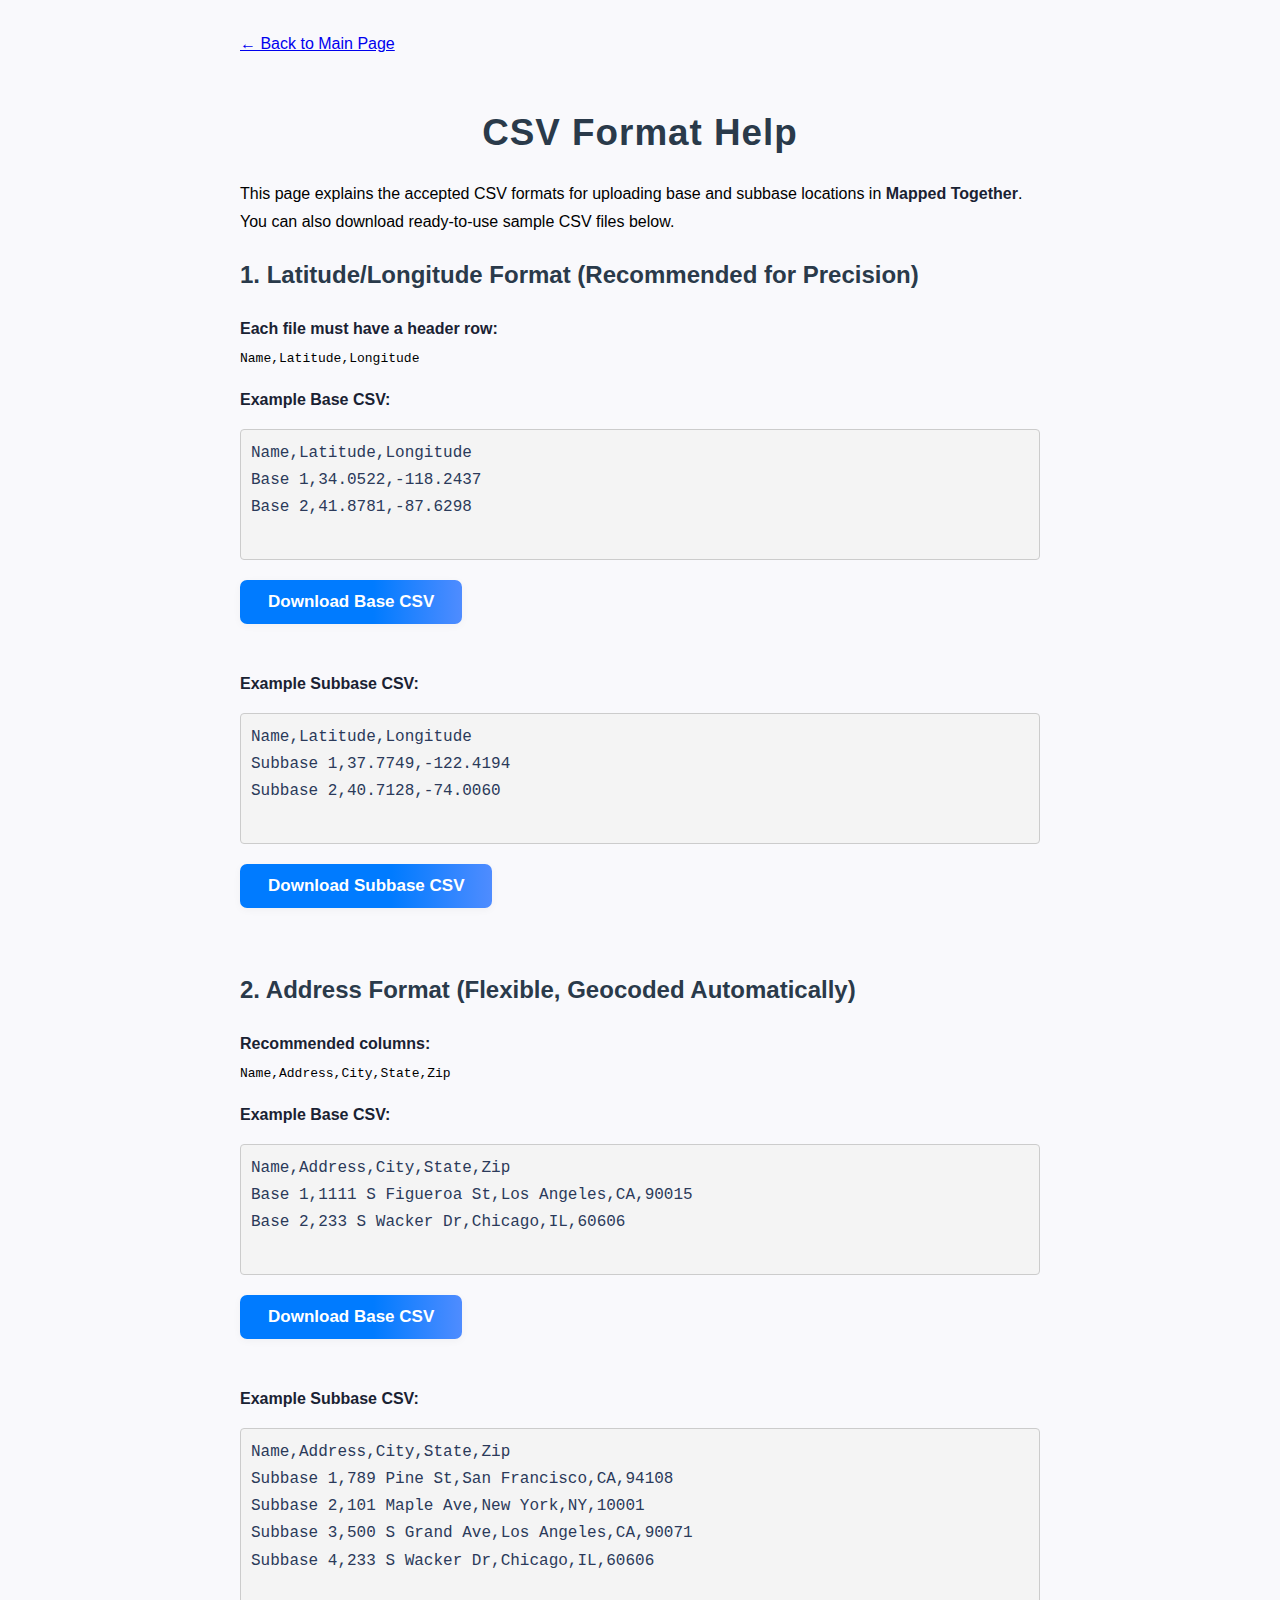
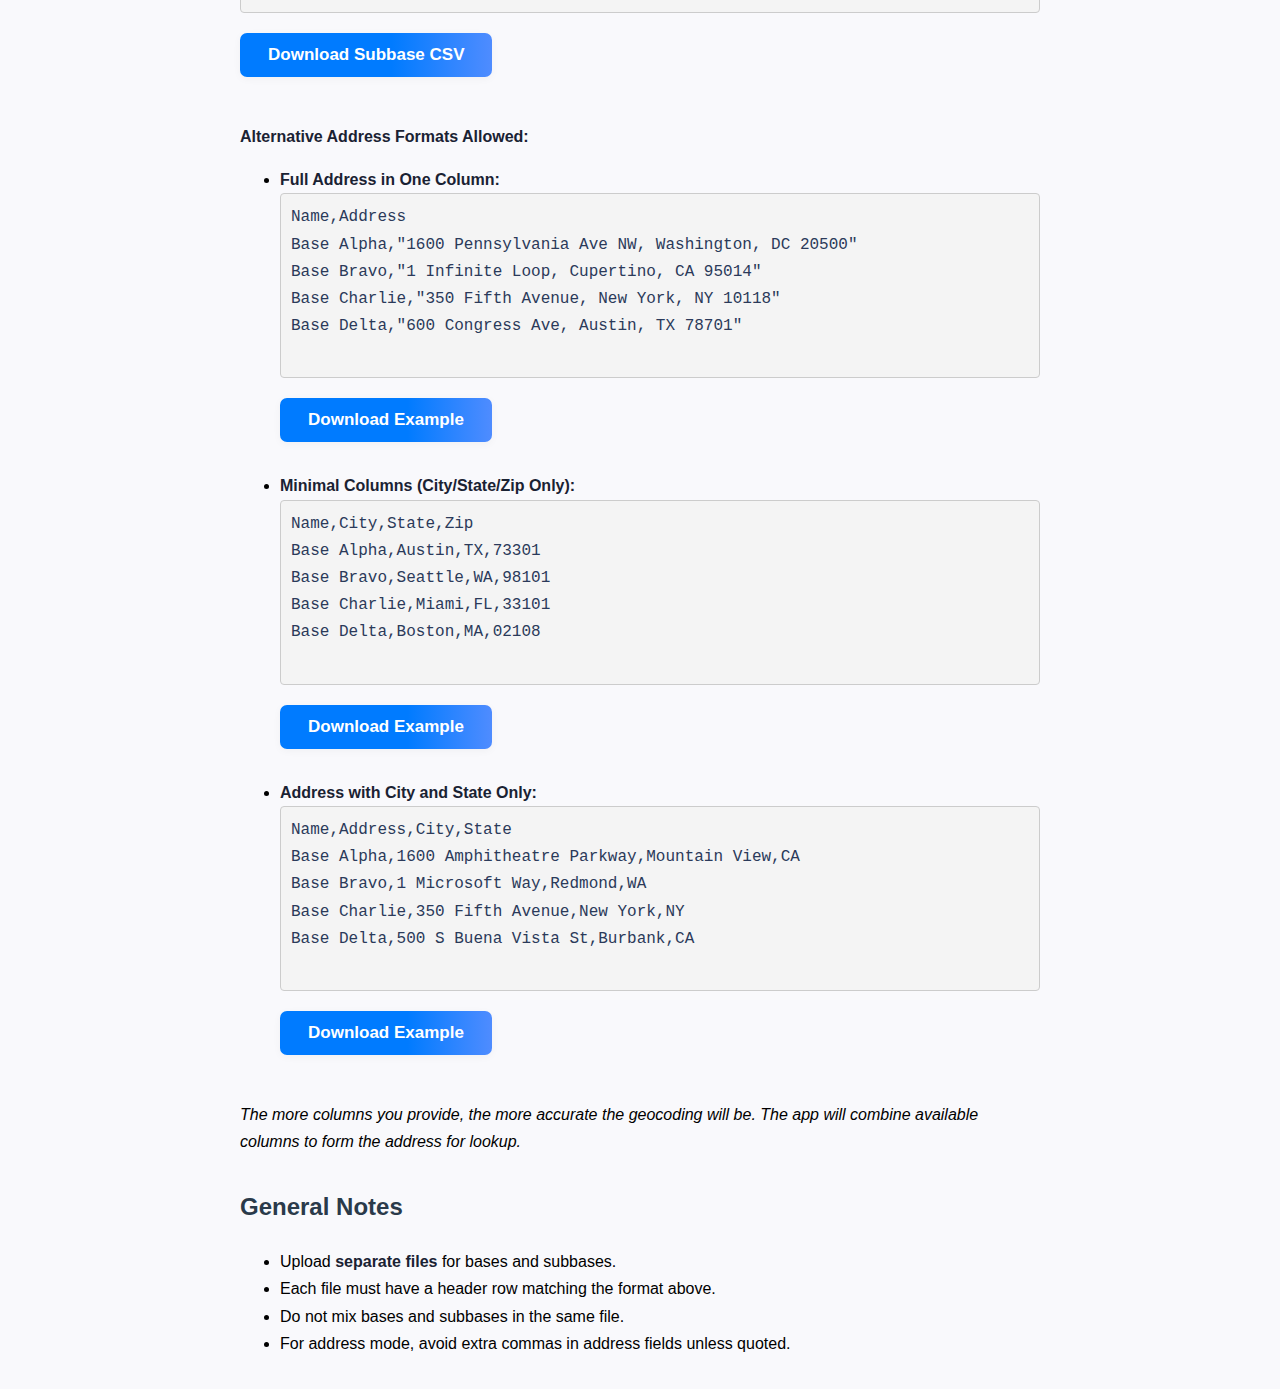
<file: csvhelp.html>
<!DOCTYPE html>
<html lang="en">
<head>
  <meta charset="UTF-8" />
  <meta name="viewport" content="width=device-width, initial-scale=1" />
  <title>CSV Format Help - Mapped Together</title>
  <link rel="stylesheet" href="styles.css" />
  <style>
    body { max-width: 800px; margin: 30px auto; font-family: Arial, sans-serif; background: #f9f9fc; }
    h1, h2 { color: #2a3a4a; }
    pre { background: #f4f4f4; border: 1px solid #ccc; padding: 10px; border-radius: 4px; overflow-x: auto; }
    .sample-btn { margin: 10px 0 30px 0; }
    .back-link { display: inline-block; margin-bottom: 20px; }
    .format-section { margin-bottom: 32px; }
    ul { margin-top: 0; }
  </style>
</head>
<body>
  <a href="index.html" class="back-link">&larr; Back to Main Page</a>
  <h1>CSV Format Help</h1>
  <p>
    This page explains the accepted CSV formats for uploading base and subbase locations in <strong>Mapped Together</strong>. You can also download ready-to-use sample CSV files below.
  </p>

  <div class="format-section">
    <h2>1. Latitude/Longitude Format (Recommended for Precision)</h2>
    <p>
      <strong>Each file must have a header row:</strong>
      <br>
      <code>Name,Latitude,Longitude</code>
    </p>
    <p>
      <strong>Example Base CSV:</strong>
      <pre id="latlon-base">
Name,Latitude,Longitude
Base 1,34.0522,-118.2437
Base 2,41.8781,-87.6298
      </pre>
      <button class="sample-btn" onclick="downloadSample('latlon-base')">Download Base CSV</button>
    </p>
    <p>
      <strong>Example Subbase CSV:</strong>
      <pre id="latlon-subbase">
Name,Latitude,Longitude
Subbase 1,37.7749,-122.4194
Subbase 2,40.7128,-74.0060
      </pre>
      <button class="sample-btn" onclick="downloadSample('latlon-subbase')">Download Subbase CSV</button>
    </p>
  </div>

  <div class="format-section">
    <h2>2. Address Format (Flexible, Geocoded Automatically)</h2>
    <p>
      <strong>Recommended columns:</strong>
      <br>
      <code>Name,Address,City,State,Zip</code>
    </p>
    <p>
      <strong>Example Base CSV:</strong>
      <pre id="address-base">
Name,Address,City,State,Zip
Base 1,1111 S Figueroa St,Los Angeles,CA,90015
Base 2,233 S Wacker Dr,Chicago,IL,60606
      </pre>
      <button class="sample-btn" onclick="downloadSample('address-base')">Download Base CSV</button>
    </p>
    <p>
      <strong>Example Subbase CSV:</strong>
      <pre id="address-subbase">
Name,Address,City,State,Zip
Subbase 1,789 Pine St,San Francisco,CA,94108
Subbase 2,101 Maple Ave,New York,NY,10001
Subbase 3,500 S Grand Ave,Los Angeles,CA,90071
Subbase 4,233 S Wacker Dr,Chicago,IL,60606
      </pre>
      <button class="sample-btn" onclick="downloadSample('address-subbase')">Download Subbase CSV</button>
    </p>
    <p>
      <strong>Alternative Address Formats Allowed:</strong>
      <ul>
        <li>
          <strong>Full Address in One Column:</strong>
          <pre id="address-full">
Name,Address
Base Alpha,"1600 Pennsylvania Ave NW, Washington, DC 20500"
Base Bravo,"1 Infinite Loop, Cupertino, CA 95014"
Base Charlie,"350 Fifth Avenue, New York, NY 10118"
Base Delta,"600 Congress Ave, Austin, TX 78701"
          </pre>
          <button class="sample-btn" onclick="downloadSample('address-full')">Download Example</button>
        </li>
        <li>
          <strong>Minimal Columns (City/State/Zip Only):</strong>
          <pre id="address-minimal">
Name,City,State,Zip
Base Alpha,Austin,TX,73301
Base Bravo,Seattle,WA,98101
Base Charlie,Miami,FL,33101
Base Delta,Boston,MA,02108
          </pre>
          <button class="sample-btn" onclick="downloadSample('address-minimal')">Download Example</button>
        </li>
        <li>
          <strong>Address with City and State Only:</strong>
          <pre id="address-citystate">
Name,Address,City,State
Base Alpha,1600 Amphitheatre Parkway,Mountain View,CA
Base Bravo,1 Microsoft Way,Redmond,WA
Base Charlie,350 Fifth Avenue,New York,NY
Base Delta,500 S Buena Vista St,Burbank,CA
          </pre>
          <button class="sample-btn" onclick="downloadSample('address-citystate')">Download Example</button>
        </li>
      </ul>
      <em>
        The more columns you provide, the more accurate the geocoding will be. The app will combine available columns to form the address for lookup.
      </em>
    </p>
  </div>

  <div class="format-section">
    <h2>General Notes</h2>
    <ul>
      <li>Upload <strong>separate files</strong> for bases and subbases.</li>
      <li>Each file must have a header row matching the format above.</li>
      <li>Do not mix bases and subbases in the same file.</li>
      <li>For address mode, avoid extra commas in address fields unless quoted.</li>
    </ul>
  </div>

  <script>
    function downloadSample(id) {
      const text = document.getElementById(id).innerText.trim();
      const filename = id.replace('-', '_') + '.csv';
      const blob = new Blob([text], { type: 'text/csv' });
      const url = URL.createObjectURL(blob);
      const a = document.createElement('a');
      a.href = url;
      a.download = filename;
      document.body.appendChild(a);
      a.click();
      document.body.removeChild(a);
      URL.revokeObjectURL(url);
    }
  </script>
</body>
</html>
</file>
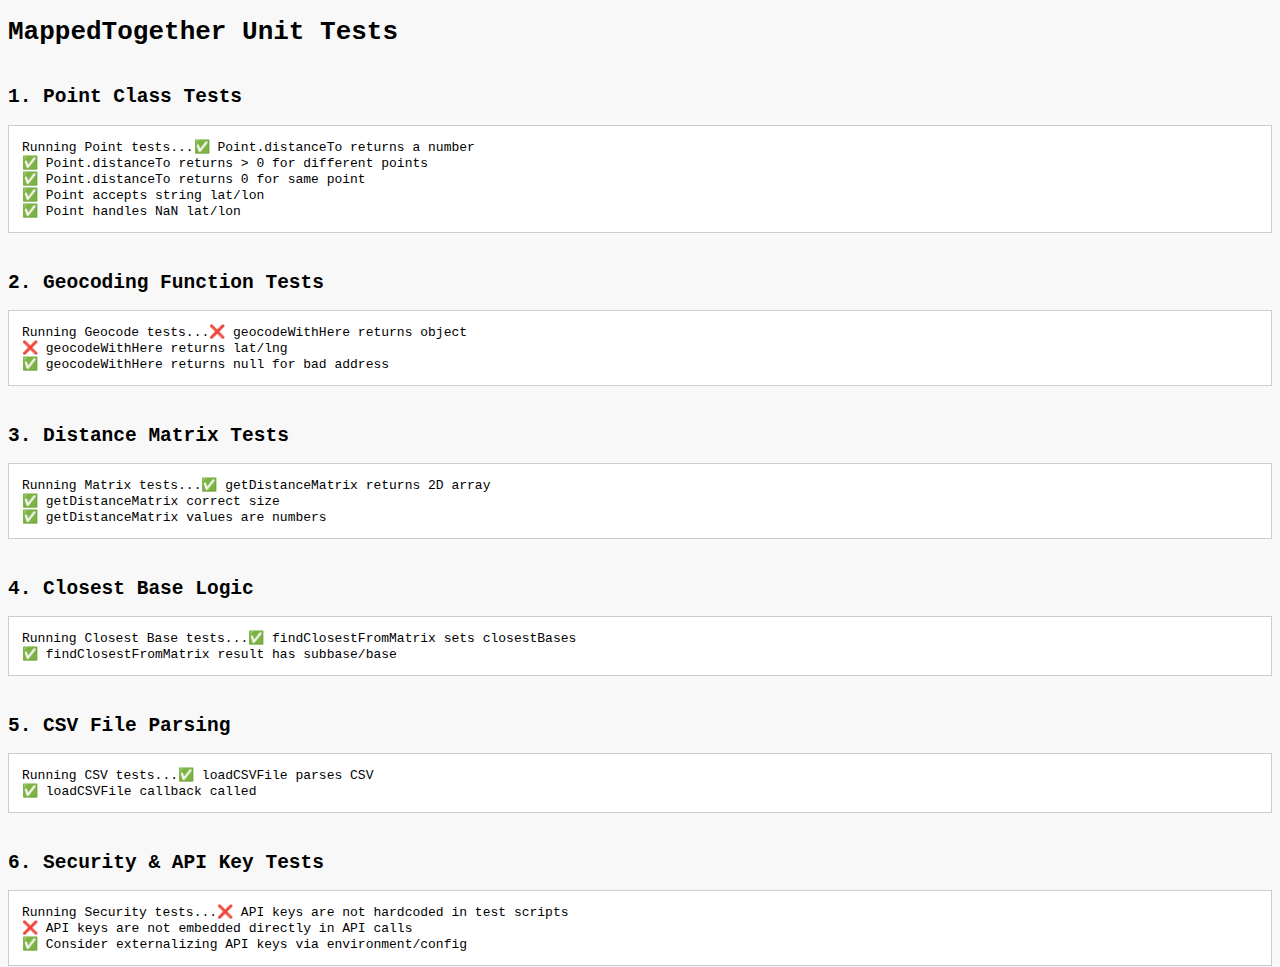
<file: test.html>
<!DOCTYPE html>
<html lang="en">
<head>
  <meta charset="UTF-8">
  <title>MappedTogether Unit Tests</title>
  <style>
    body { font-family: monospace; background: #f8f8f8; }
    .pass { color: green; }
    .fail { color: red; }
    pre { background: #fff; padding: 1em; border: 1px solid #ccc; }
    h2 { margin-top: 2em; }
  </style>
</head>
<body>
  <h1>MappedTogether Unit Tests</h1>

  <!-- SECTION: Point Class -->
  <h2>1. Point Class Tests</h2>
  <pre id="pointTests">Running Point tests...</pre>

  <!-- SECTION: Geocode Function -->
  <h2>2. Geocoding Function Tests</h2>
  <pre id="geocodeTests">Running Geocode tests...</pre>

  <!-- SECTION: Distance Matrix Calculation -->
  <h2>3. Distance Matrix Tests</h2>
  <pre id="matrixTests">Running Matrix tests...</pre>

  <!-- SECTION: Closest Base Logic -->
  <h2>4. Closest Base Logic</h2>
  <pre id="closestTests">Running Closest Base tests...</pre>

  <!-- SECTION: CSV Loading -->
  <h2>5. CSV File Parsing</h2>
  <pre id="csvTests">Running CSV tests...</pre>

  <!-- SECTION: Security Tests -->
  <h2>6. Security & API Key Tests</h2>
  <pre id="securityTests">Running Security tests...</pre>

  <script type="module">
    import { Point } from './point.js';
    import { geocodeWithHere } from './geocode.js';

    function logResult(msg, pass, targetId = 'pointTests') {
      const el = document.getElementById(targetId);
      el.innerHTML += (pass ? '✅ ' : '❌ ') + msg + '\n';
    }

    // Section 1: Point Class Tests
    function testPointClass() {
      let p1 = new Point("A", 37, -122);
      let p2 = new Point("B", 38, -123);
      let dist = p1.distanceTo(p2);
      logResult("Point.distanceTo returns a number", typeof dist === "number", "pointTests");
      logResult("Point.distanceTo returns > 0 for different points", dist > 0, "pointTests");
      let p3 = new Point("C", 37, -122);
      logResult("Point.distanceTo returns 0 for same point", p1.distanceTo(p3) === 0, "pointTests");

      let p4 = new Point("D", "37", "-122");
      logResult("Point accepts string lat/lon", typeof p4.lat === "number" && typeof p4.lon === "number", "pointTests");
      let p5 = new Point("E", NaN, NaN);
      logResult("Point handles NaN lat/lon", isNaN(p5.lat) && isNaN(p5.lon), "pointTests");
    }

    // Section 2: Geocode Tests
    async function testGeocodeWithHere() {
      let result = await geocodeWithHere("1600 Amphitheatre Parkway, Mountain View, CA", 0);
      logResult("geocodeWithHere returns object", typeof result === "object" && result !== null, "geocodeTests");
      logResult("geocodeWithHere returns lat/lng", result && typeof result.lat === "number" && typeof result.lng === "number", "geocodeTests");

      let badResult = await geocodeWithHere("zzzzzzzzzzzzzzzzzzzzzzzzzzzzzzzzzzzzzzzzzzzz", 1);
      logResult("geocodeWithHere returns null for bad address", badResult === null, "geocodeTests");
    }

    // Section 3: Distance Matrix
    function getDistanceMatrix(basePoints, subbasePoints) {
      return basePoints.map(base =>
        subbasePoints.map(sub => base.distanceTo(sub))
      );
    }

    function testGetDistanceMatrix() {
      let p1 = new Point("A", 37, -122);
      let p2 = new Point("B", 38, -123);
      let p3 = new Point("C", 39, -124);
      let matrix = getDistanceMatrix([p1, p2], [p2, p3]);
      logResult("getDistanceMatrix returns 2D array", Array.isArray(matrix) && Array.isArray(matrix[0]), "matrixTests");
      logResult("getDistanceMatrix correct size", matrix.length === 2 && matrix[0].length === 2, "matrixTests");
      logResult("getDistanceMatrix values are numbers", typeof matrix[0][0] === "number", "matrixTests");
    }

    // Section 4: Closest Base Matching
    function findClosestFromMatrix(app) {
      app.closestBases = app.subbasePoints.map((sub, j) => {
        let minDist = Infinity;
        let closestBase = null;
        for (let i = 0; i < app.basePoints.length; i++) {
          let dist = app.distanceMatrix[i][j];
          if (dist < minDist) {
            minDist = dist;
            closestBase = app.basePoints[i];
          }
        }
        return { subbase: sub, closestBase };
      });
    }

    function testFindClosestFromMatrix() {
      let p1 = new Point("A", 37, -122);
      let p2 = new Point("B", 38, -123);
      let p3 = new Point("C", 39, -124);
      let app = {
        basePoints: [p1, p2],
        subbasePoints: [p3],
        distanceMatrix: [
          [p1.distanceTo(p3)],
          [p2.distanceTo(p3)]
        ],
        closestBases: [],
        log: () => {}
      };
      findClosestFromMatrix(app);
      logResult("findClosestFromMatrix sets closestBases", Array.isArray(app.closestBases) && app.closestBases.length === 1, "closestTests");
      logResult("findClosestFromMatrix result has subbase/base", app.closestBases[0].subbase && app.closestBases[0].closestBase, "closestTests");
    }

    // Section 5: CSV File Loading
    function loadCSVFile(input, callback) {
      const file = input.files[0];
      const reader = new FileReader();
      reader.onload = () => {
        const lines = reader.result.trim().split("\n");
        const [header, ...rows] = lines;
        const points = rows.map(line => {
          const [name, lat, lon] = line.split(",");
          return new Point(name, parseFloat(lat), parseFloat(lon));
        });
        callback(points);
      };
      reader.readAsText(file);
    }

    function testLoadCSVFile() {
      let csv = "name,latitude,longitude\nA,37,-122\nB,38,-123";
      let file = new Blob([csv], { type: 'text/csv' });
      let input = document.createElement('input');
      input.type = 'file';
      Object.defineProperty(input, 'files', { value: [file] });

      let called = false;
      loadCSVFile(input, points => {
        called = true;
        logResult("loadCSVFile parses CSV", Array.isArray(points) && points.length === 2 && points[0].name === "A", "csvTests");
      });
      setTimeout(() => {
        logResult("loadCSVFile callback called", called, "csvTests");
      }, 500);
    }

    // Section 6: API Security / OWASP
    function testAPISecurity() {
      const scriptContent = document.querySelector('script[type="module"]').textContent;

      const hardcodedKeyPattern = /["'`](?=[^"'`]*[A-Za-z])(?=[^"'`]*\d)[^"'`]{20,}["'`]/g;
      const matches = scriptContent.match(hardcodedKeyPattern);
      const foundKey = matches && matches.some(k => /[A-Za-z]/.test(k) && /\d/.test(k));
      logResult("API keys are not hardcoded in test scripts", !foundKey, "securityTests");

      const keyUsagePattern = /(fetch|XMLHttpRequest|geocodeWithHere)\s*\([^\)]*(["'`][A-Za-z0-9\-_]{20,}["'`])/;
      const keyUsedInCall = keyUsagePattern.test(scriptContent);
      logResult("API keys are not embedded directly in API calls", !keyUsedInCall, "securityTests");

      logResult("Consider externalizing API keys via environment/config", true, "securityTests");
    }

    // Run All Tests
    testPointClass();
    testGetDistanceMatrix();
    testFindClosestFromMatrix();
    testLoadCSVFile();
    testGeocodeWithHere();
    testAPISecurity();
  </script>
</body>
</html>
</file>
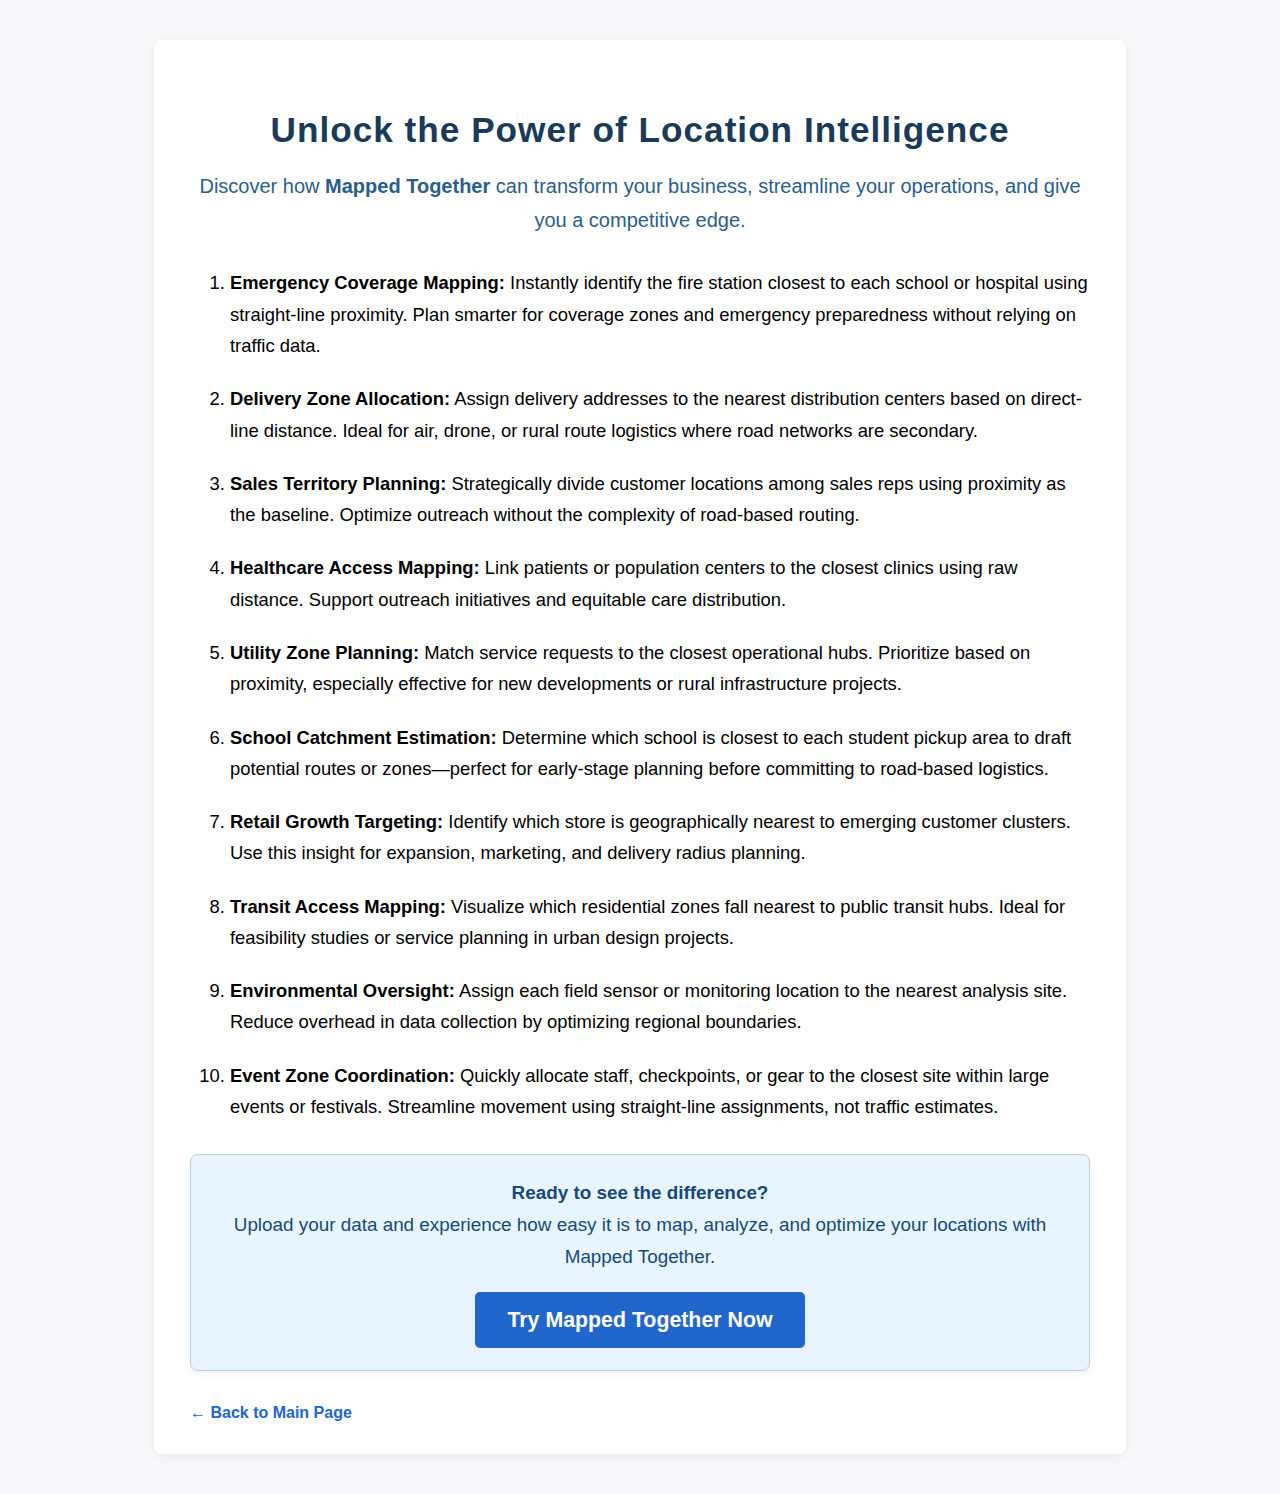
<file: usecase.html>
<!DOCTYPE html>
<html lang="en">
<head>
  <meta charset="UTF-8">
  <title>Mapped Together - Real-World Use Cases</title>
  <link rel="stylesheet" href="styles.css" />
  <style>
    body { font-family: Arial, sans-serif; background: #f8f8fa; margin: 0; }
    .usecase-container { max-width: 900px; margin: 40px auto; background: #fff; border-radius: 8px; box-shadow: 0 2px 8px #0001; padding: 36px 36px 28px 36px; }
    h1 { text-align: center; color: #1a3a5a; font-size: 2.2em; margin-bottom: 10px; }
    .subtitle { text-align: center; color: #2a5d8f; font-size: 1.25em; margin-bottom: 30px; }
    .usecase-list { font-size: 1.15em; margin: 0 0 24px 0; }
    .usecase-list li { margin-bottom: 22px; }
    .cta-box {
      background: #e8f4ff;
      border: 1px solid #bcd;
      border-radius: 8px;
      padding: 22px 28px;
      margin: 32px 0 0 0;
      text-align: center;
      font-size: 1.18em;
      color: #174a7c;
      box-shadow: 0 2px 8px #0001;
    }
    .cta-btn {
      display: inline-block;
      margin-top: 18px;
      background: #2066cc;
      color: #fff;
      font-size: 1.13em;
      padding: 10px 32px;
      border: none;
      border-radius: 5px;
      text-decoration: none;
      font-weight: bold;
      cursor: pointer;
      transition: background 0.2s;
    }
    .cta-btn:hover {
      background: #174a7c;
    }
    .back-link { display: inline-block; margin-top: 28px; color: #2066cc; text-decoration: none; font-weight: bold; }
    .back-link:hover { text-decoration: underline; }
  </style>
</head>
<body>
  <div class="usecase-container">
    <h1>Unlock the Power of Location Intelligence</h1>
    <div class="subtitle">
      Discover how <b>Mapped Together</b> can transform your business, streamline your operations, and give you a competitive edge.
    </div>
    <ol class="usecase-list">
<li>
  <b>Emergency Coverage Mapping:</b> Instantly identify the fire station closest to each school or hospital using straight-line proximity. Plan smarter for coverage zones and emergency preparedness without relying on traffic data.
</li>
<li>
  <b>Delivery Zone Allocation:</b> Assign delivery addresses to the nearest distribution centers based on direct-line distance. Ideal for air, drone, or rural route logistics where road networks are secondary.
</li>
<li>
  <b>Sales Territory Planning:</b> Strategically divide customer locations among sales reps using proximity as the baseline. Optimize outreach without the complexity of road-based routing.
</li>
<li>
  <b>Healthcare Access Mapping:</b> Link patients or population centers to the closest clinics using raw distance. Support outreach initiatives and equitable care distribution.
</li>
<li>
  <b>Utility Zone Planning:</b> Match service requests to the closest operational hubs. Prioritize based on proximity, especially effective for new developments or rural infrastructure projects.
</li>
<li>
  <b>School Catchment Estimation:</b> Determine which school is closest to each student pickup area to draft potential routes or zones—perfect for early-stage planning before committing to road-based logistics.
</li>
<li>
  <b>Retail Growth Targeting:</b> Identify which store is geographically nearest to emerging customer clusters. Use this insight for expansion, marketing, and delivery radius planning.
</li>
<li>
  <b>Transit Access Mapping:</b> Visualize which residential zones fall nearest to public transit hubs. Ideal for feasibility studies or service planning in urban design projects.
</li>
<li>
  <b>Environmental Oversight:</b> Assign each field sensor or monitoring location to the nearest analysis site. Reduce overhead in data collection by optimizing regional boundaries.
</li>
<li>
  <b>Event Zone Coordination:</b> Quickly allocate staff, checkpoints, or gear to the closest site within large events or festivals. Streamline movement using straight-line assignments, not traffic estimates.
</li>

    </ol>
    <div class="cta-box">
      <b>Ready to see the difference?</b><br>
      <span>Upload your data and experience how easy it is to map, analyze, and optimize your locations with Mapped Together.</span><br>
      <a class="cta-btn" href="index.html">Try Mapped Together Now</a>
    </div>
    <a class="back-link" href="index.html">&larr; Back to Main Page</a>
  </div>
</body>
</html>
</file>
<file: styles.css>
body {
  font-family: 'Inter', 'Segoe UI', Arial, sans-serif;
  margin: 0;
  padding: 0;
  line-height: 1.7;
  background: linear-gradient(135deg, #f8f9fa 0%, #e3e9f7 100%);
  min-height: 100vh;
}

h1 {
  text-align: center;
  color: #1a2233;
  margin-bottom: 12px;
  font-size: 2.3em;
  letter-spacing: 1px;
  font-weight: 700;
}

label {
  font-weight: 600;
  margin-top: 10px;
  display: block;
  color: #2a3a4a;
}

input[type="file"] {
  margin-bottom: 15px;
  padding: 8px 12px;
  font-size: 15px;
  border: 1px solid #bfc9d9;
  border-radius: 6px;
  background: #fff;
  transition: border 0.2s;
}

input[type="file"]:focus {
  border: 1.5px solid #007bff;
  outline: none;
}

button {
  margin-top: 10px;
  padding: 12px 28px;
  font-size: 17px;
  background: linear-gradient(90deg, #007bff 60%, #4f8cff 100%);
  color: white;
  border: none;
  border-radius: 7px;
  cursor: pointer;
  font-weight: 600;
  box-shadow: 0 2px 8px rgba(0,0,0,0.04);
  transition: background 0.2s, transform 0.1s;
}

button:hover, button:focus {
  background: linear-gradient(90deg, #0056b3 60%, #2b6cb0 100%);
  transform: translateY(-2px) scale(1.03);
}

button:disabled {
  background: #bfc9d9;
  color: #fff;
  cursor: not-allowed;
  opacity: 0.7;
}

#statusLog {
  max-height: 120px;
  overflow-y: auto;
  background: #f7f7fa;
  border: 1px solid #ccc;
  padding: 8px;
  margin: 10px auto 20px auto;
  width: 90%;
  font-size: 0.95em;
  border-radius: 4px;
  box-sizing: border-box;
}

#statusLog.enabled {
  display: block;
}

#result {
  margin-top: 24px;
}

#resultContent table {
  width: 100%;
  border-collapse: collapse;
  margin-top: 10px;
  border-radius: 8px;
  overflow: hidden;
  box-shadow: 0 2px 8px rgba(0,0,0,0.04);
}

#resultContent th, #resultContent td {
  border: 1px solid #e3e9f7;
  padding: 10px;
  text-align: center;
}

#resultContent th {
  background: #e3e9f7;
  font-weight: 700;
  color: #1a2233;
}

table {
  border-collapse: collapse;
  margin-top: 15px;
  width: 100%;
  border-radius: 8px;
  overflow: hidden;
}

th, td {
  border: 1px solid #e3e9f7;
  padding: 12px;
  text-align: center;
}

th {
  background: #e3e9f7;
  font-weight: 700;
}

.no-js-warning {
  color: #e74c3c;
  font-weight: bold;
  text-align: center;
  background: #fff3f3;
  border: 1px solid #f5c6cb;
  border-radius: 6px;
  padding: 10px;
  margin: 18px auto;
  max-width: 400px;
}

.button-group {
  text-align: center;
  margin-bottom: 24px;
}

#mapControls {
  text-align: center;
  margin-bottom: 14px;
}

#mapControls button {
  margin-left: 10px;
  padding: 12px 28px;
  font-size: 17px;
  background: linear-gradient(90deg, #007bff 60%, #4f8cff 100%);
  color: white;
  border: none;
  border-radius: 7px;
  cursor: pointer;
  font-weight: 600;
  box-shadow: 0 2px 8px rgba(0,0,0,0.04);
  transition: background 0.2s, transform 0.1s;
}

#mapControls button:hover, #mapControls button:focus {
  background: linear-gradient(90deg, #0056b3 60%, #2b6cb0 100%);
  transform: translateY(-2px) scale(1.03);
}

#mapControls button:disabled {
  background: #bfc9d9;
  color: #fff;
  cursor: not-allowed;
  opacity: 0.7;
}

#map {
  height: 400px;
  margin-top: 10px;
  border: 1px solid #bfc9d9;
  border-radius: 10px;
  box-shadow: 0 2px 8px rgba(0,0,0,0.04);
}

.radio-group {
  display: flex;
  justify-content: center;
  align-items: center;
  gap: 36px;
  margin-bottom: 20px;
}

.radio-group label {
  font-size: 1.15em;
  font-weight: 600;
  cursor: pointer;
  color: #234;
  padding: 10px 22px;
  border-radius: 8px;
  background: #f3f7fa;
  border: 2px solid #bfc9d9;
  transition: background 0.2s, border 0.2s, color 0.2s;
  display: flex;
  align-items: center;
  gap: 10px;
}

.radio-group input[type="radio"] {
  width: 22px;
  height: 22px;
  accent-color: #007bff;
  margin-right: 8px;
  cursor: pointer;
}

.radio-group input[type="radio"]:focus + label,
.radio-group input[type="radio"]:checked + label {
  background: #e3e9f7;
  border: 2.5px solid #007bff;
  color: #007bff;
}

pre {
  background: #f4f7fb;
  border: 1px solid #e3e9f7;
  padding: 12px;
  border-radius: 8px;
  font-size: 1em;
  font-family: 'JetBrains Mono', 'Fira Mono', monospace;
  color: #2b3a5a;
  overflow-x: auto;
  margin: 0 auto 10px auto;
  max-width: 95vw;
}

strong {
  color: #1a2233;
}

div[style*="background-color: #f9f9f9"] {
  box-shadow: 0 2px 8px rgba(0,0,0,0.04);
  border-radius: 10px !important;
}

::-webkit-scrollbar {
  width: 10px;
  background: #e3e9f7;
  border-radius: 6px;
}
::-webkit-scrollbar-thumb {
  background: #bfc9d9;
  border-radius: 6px;
}

.csv-flex-row {
  display: flex;
  justify-content: center;
  gap: 20px;
  margin-bottom: 20px;
}

.csv-box {
  border: 1px solid #ccc;
  padding: 15px;
  background-color: #f9f9f9;
  border-radius: 5px;
  width: 300px;
  text-align: center;
}

.example-csv-section {
  text-align: center;
  margin: 20px 0;
}

.example-csv {
  font-family: monospace;
  white-space: pre;
  margin: 10px 0;
}

.example-longlat {
  display: none;
}

.example-address {
  display: none;
}

.description-box {
  max-width: 700px;
  margin: 18px auto 24px auto;
  background: #f3f7fa;
  border: 1px solid #bcd;
  border-radius: 6px;
  padding: 18px;
  font-size: 1.08em;
}

.description-box ol {
  margin-top: 6px;
}

.privacy-notice-box {
  border: 1px solid #ccc;
  padding: 15px;
  background: #f9f9f9;
  font-family: Arial, sans-serif;
  font-size: 14px;
  color: #333;
  max-width: 600px;
  margin: 40px auto;
  text-align: center;
  border-radius: 6px;
  box-shadow: 0 2px 6px rgba(0,0,0,0.1);
}

.privacy-notice-box ul {
  list-style-position: inside;
  text-align: left;
  display: inline-block;
  padding-left: 0;
  margin: 0;
}

/* Hide both by default */
.example-csv { display: none; }

/* Show LongLat example when LongLat radio is checked */
body:has(input[name="inputType"][value="longlat"]:checked) .example-longlat {
  display: block;
}

/* Show Address example when Address radio is checked */
body:has(input[name="inputType"][value="address"]:checked) .example-address {
  display: block;
}

/* Responsive: stack vertically on small screens */
@media (max-width: 1200px) {
  .csv-flex-row {
    flex-wrap: wrap;
    gap: 18px;
  }
  .csv-box {
    width: 98vw;
    min-width: 220px;
    margin-left: auto;
    margin-right: auto;
  }
}

.header-btn {
  display: inline-block;
  font-size: 1em;
  padding: 6px 16px;
  margin: 0 4px;
  background: #2066cc;
  color: #fff !important;
  border: none;
  border-radius: 4px;
  text-decoration: none;
  font-weight: 600;
  cursor: pointer;
  transition: background 0.18s;
}
.header-btn:hover,
.header-btn:focus {
  background: #174a7c;
  color: #fff !important;
  text-decoration: none;
}
</file>
